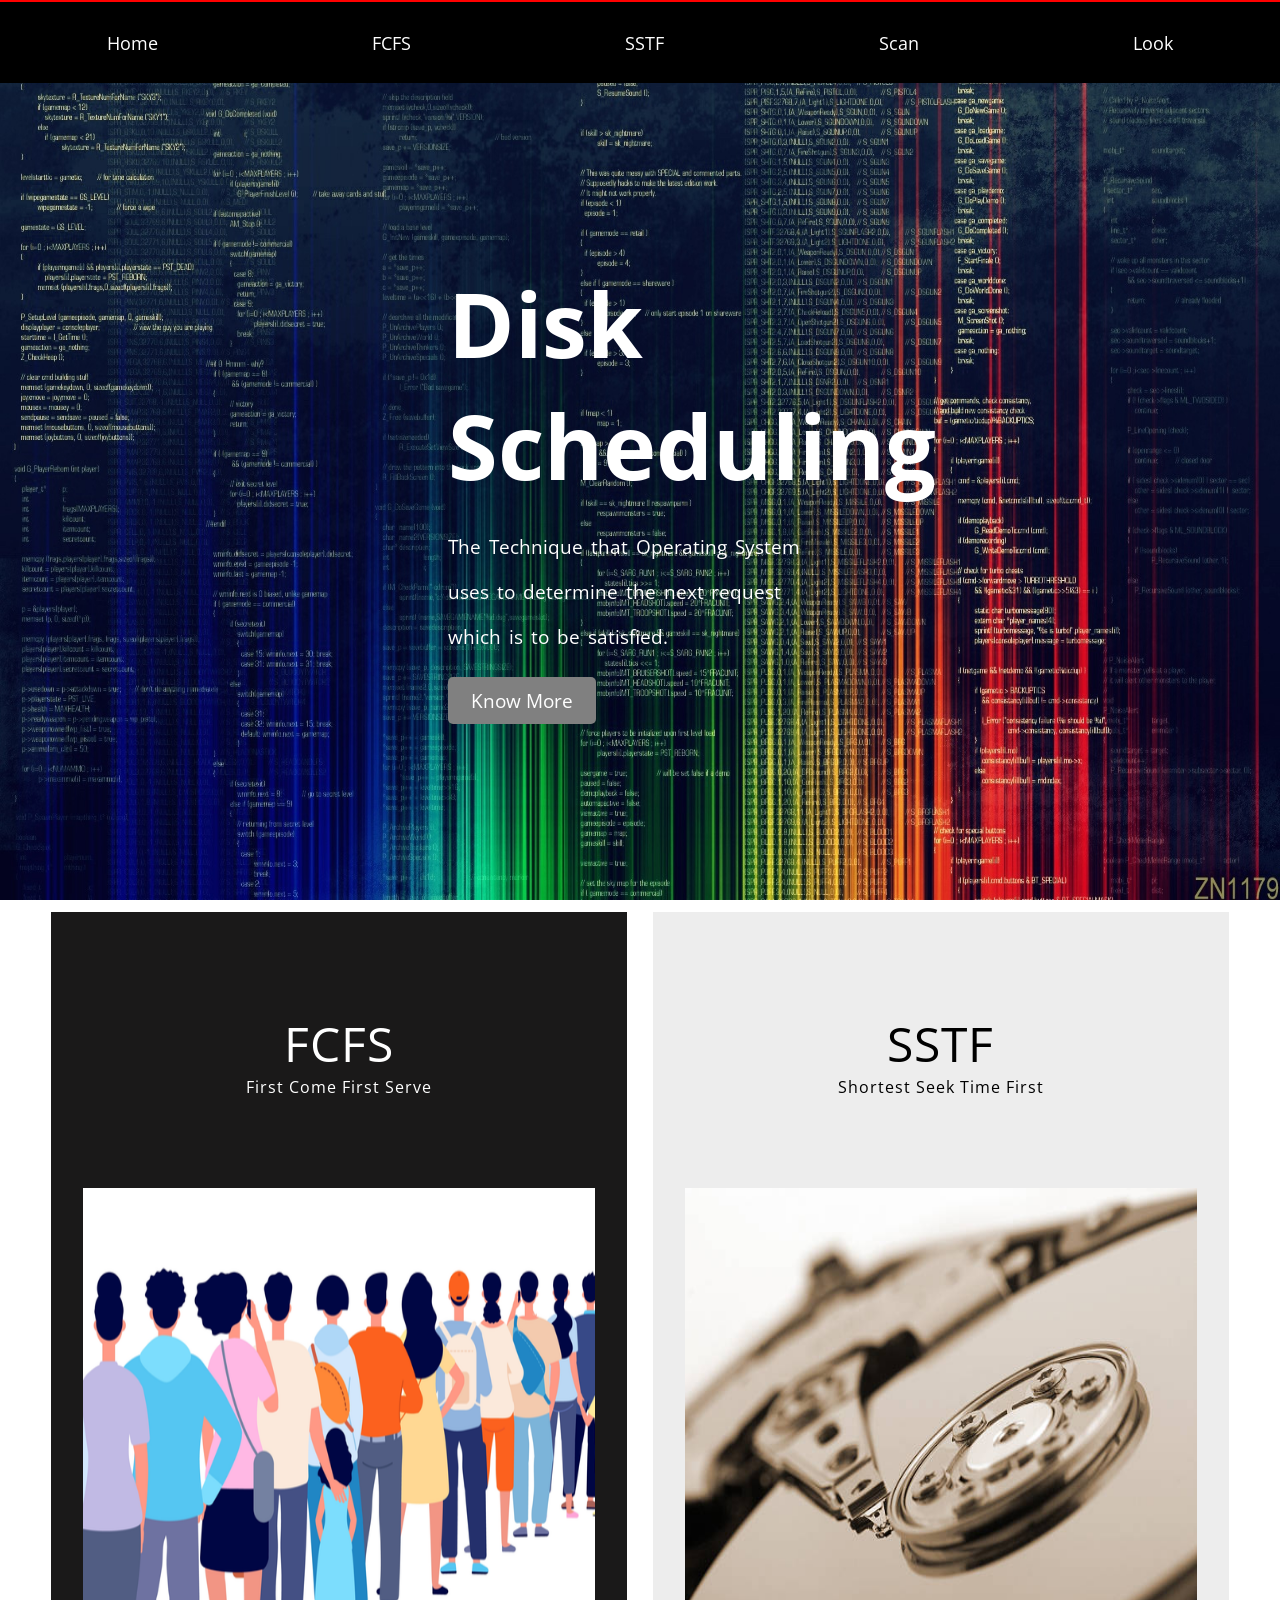
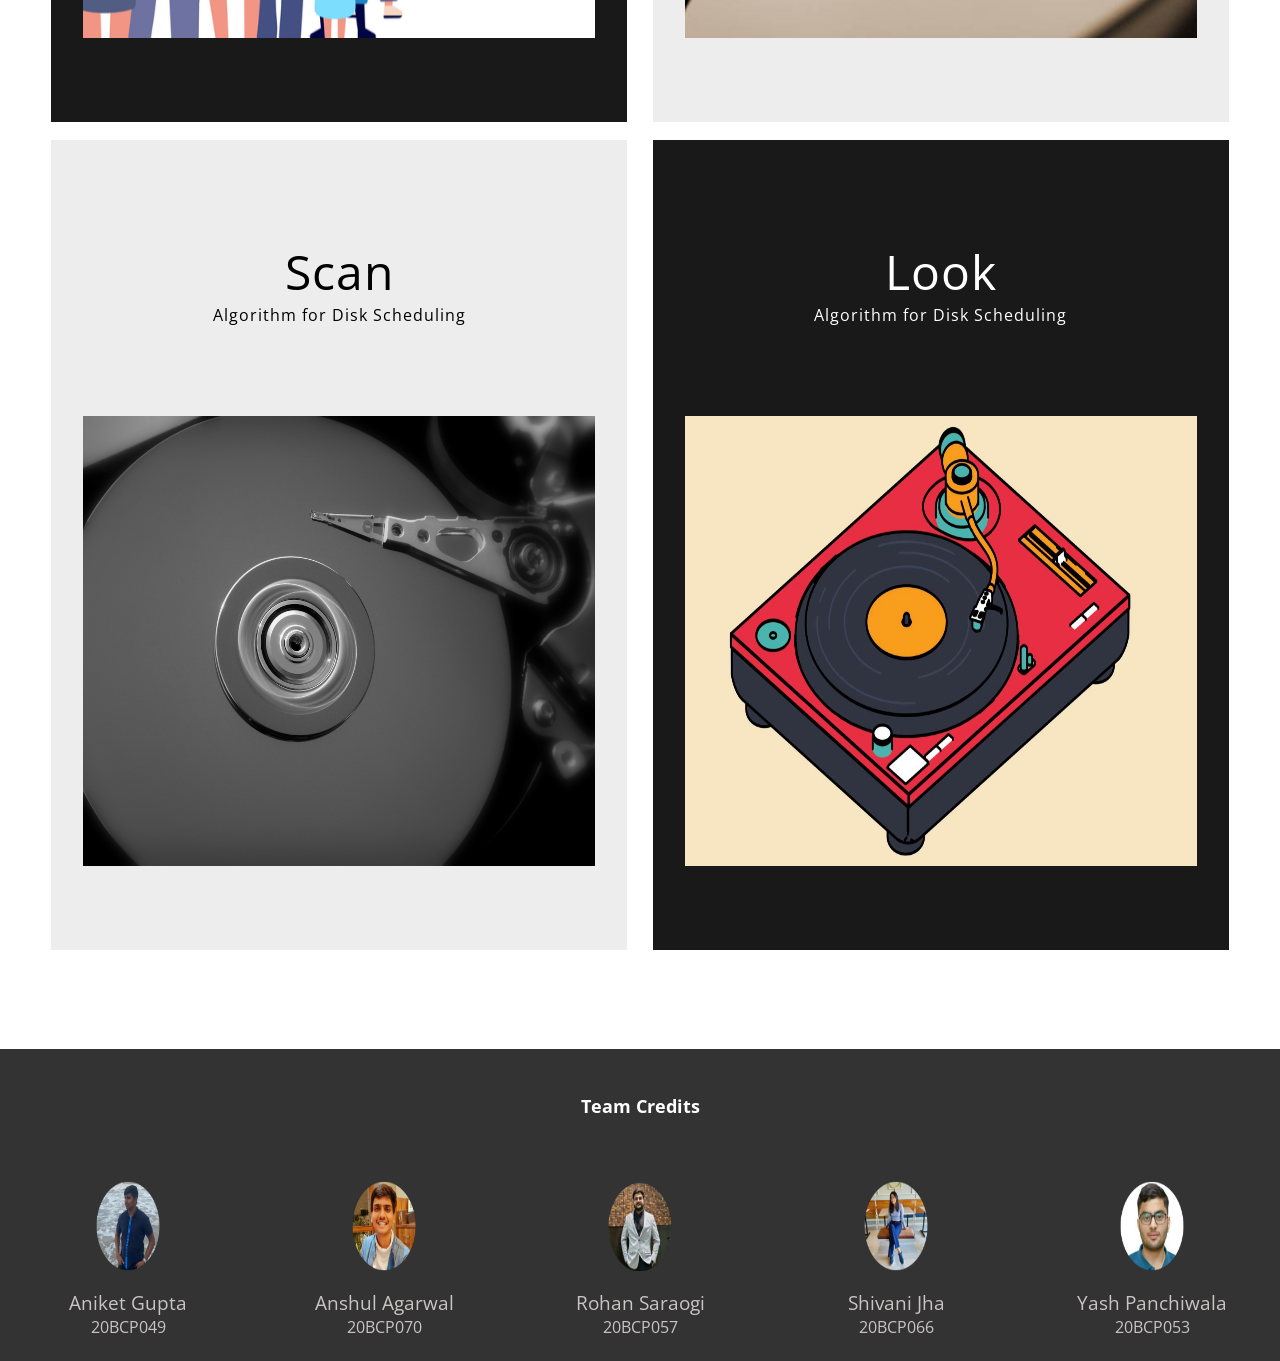
<file: index.html>
<!doctype html>
<html lang="en">

<head>
    <meta charset="utf-8">
    <meta name="viewport" content="width=device-width, initial-scale=1">
    <meta name="description" content="">
    <meta name="author" content="">
    <meta name="generator" content="Hugo 0.88.1">
    <title>Disk Scheduling | Home</title>
    <link href="css/styleHome.css" rel="stylesheet">
</head>

<body>
    <div class="progress"></div>

    <div class="nav">
        <nav class="nav-bar">
            <a class="nav-link" href="index.html">Home</a>
            <a class="nav-link" href="HTML/FCFS/FCFS.html">FCFS</a>
            <a class="nav-link" href="HTML/SSTF/SSTF.html">SSTF</a>
            <a class="nav-link" href="HTML/Scan/Scan.html">Scan</a>
            <a class="nav-link" href="HTML/Look/Look.html">Look</a>
        </nav>
    </div>

    <main>
        <div class="Disk-container">
            <img id="bg-img" src="Multimedia/IMG3.jfif" alt="">
            <div class="disk-heading">
                <h1 style="color: white;">Disk Scheduling</h1>
                <p style="color: white;">The Technique that Operating System uses to determine the next
                    request which is to be satisfied.</p>
                <a class="btn" id="know" href="intro_subpage.html">Know More</a>
            </div>
        </div>

        <div class="menu">
            <div class="box black">
                <a href="HTML/FCFS/FCFS.html">
                    <div class="algo-head">
                        <h2>FCFS</h2>
                        <p>First Come First Serve</p>
                    </div>
                    <img src="Multimedia/fcfs.png" class="imgs" alt="">
                </a>
            </div>
            <div class="box wheat">
                <a href="HTML/SSTF/SSTF.html">
                    <div class="algo-head">
                        <h2>SSTF</h2>
                        <p>Shortest Seek Time First</p>
                    </div>
                    <img src="Multimedia/istockphoto-172897708-612x612.jpg" class="imgs" alt="">
                </a>
            </div>

            <div class="box wheat">
                <a href="HTML/Scan/Scan.html">
                    <div class="algo-head">
                        <h2>Scan</h2>
                        <p>Algorithm for Disk Scheduling</p>
                    </div>
                    <img src="Multimedia/secondsection.jpg" class="imgs" alt="">
                </a>
            </div>

            <div class="box black">
                <a href="HTML/Look/Look.html">
                    <div class="algo-head">
                        <h2>Look</h2>
                        <p>Algorithm for Disk Scheduling</p>
                    </div>
                    <img src="Multimedia/scan algo " class="imgs" alt="">
                </a>
            </div>
        </div>
    </main>

    <footer class="container3">
        <h5 id="credits">Team Credits</h5>
        <div class="team">
            <div class="list-img">
                <img src="Multimedia/ani_img.png" alt="" class="team-img">
                <a class="link-secondary" href="#">Aniket Gupta</a>
                <p>20BCP049</p>
            </div>

            <div class="list-img">
                <img src="Multimedia/anshul_img.png" alt="" class="team-img">
                <a class="link-secondary" href="#">Anshul Agarwal</a>
                <p>20BCP070</p>
            </div>

            <div class="list-img">
                <img src="Multimedia/rohan_img.png" alt="" class="team-img">
                <a class="link-secondary" href="#">Rohan Saraogi</a>
                <p>20BCP057</p>
            </div>

            <div class="list-img">
                <img src="Multimedia/shivani_img.png" alt="" class="team-img">
                <a class="link-secondary" href="#">Shivani Jha</a>
                <p>20BCP066</p>
            </div>

            <div class="list-img">
                <img src="Multimedia/yash_img.png" alt="" class="team-img">
                <a class="link-secondary" href="#">Yash Panchiwala</a>
                <p>20BCP053</p>
            </div>
        </div>
    </footer>
</body>

</html>
</file>
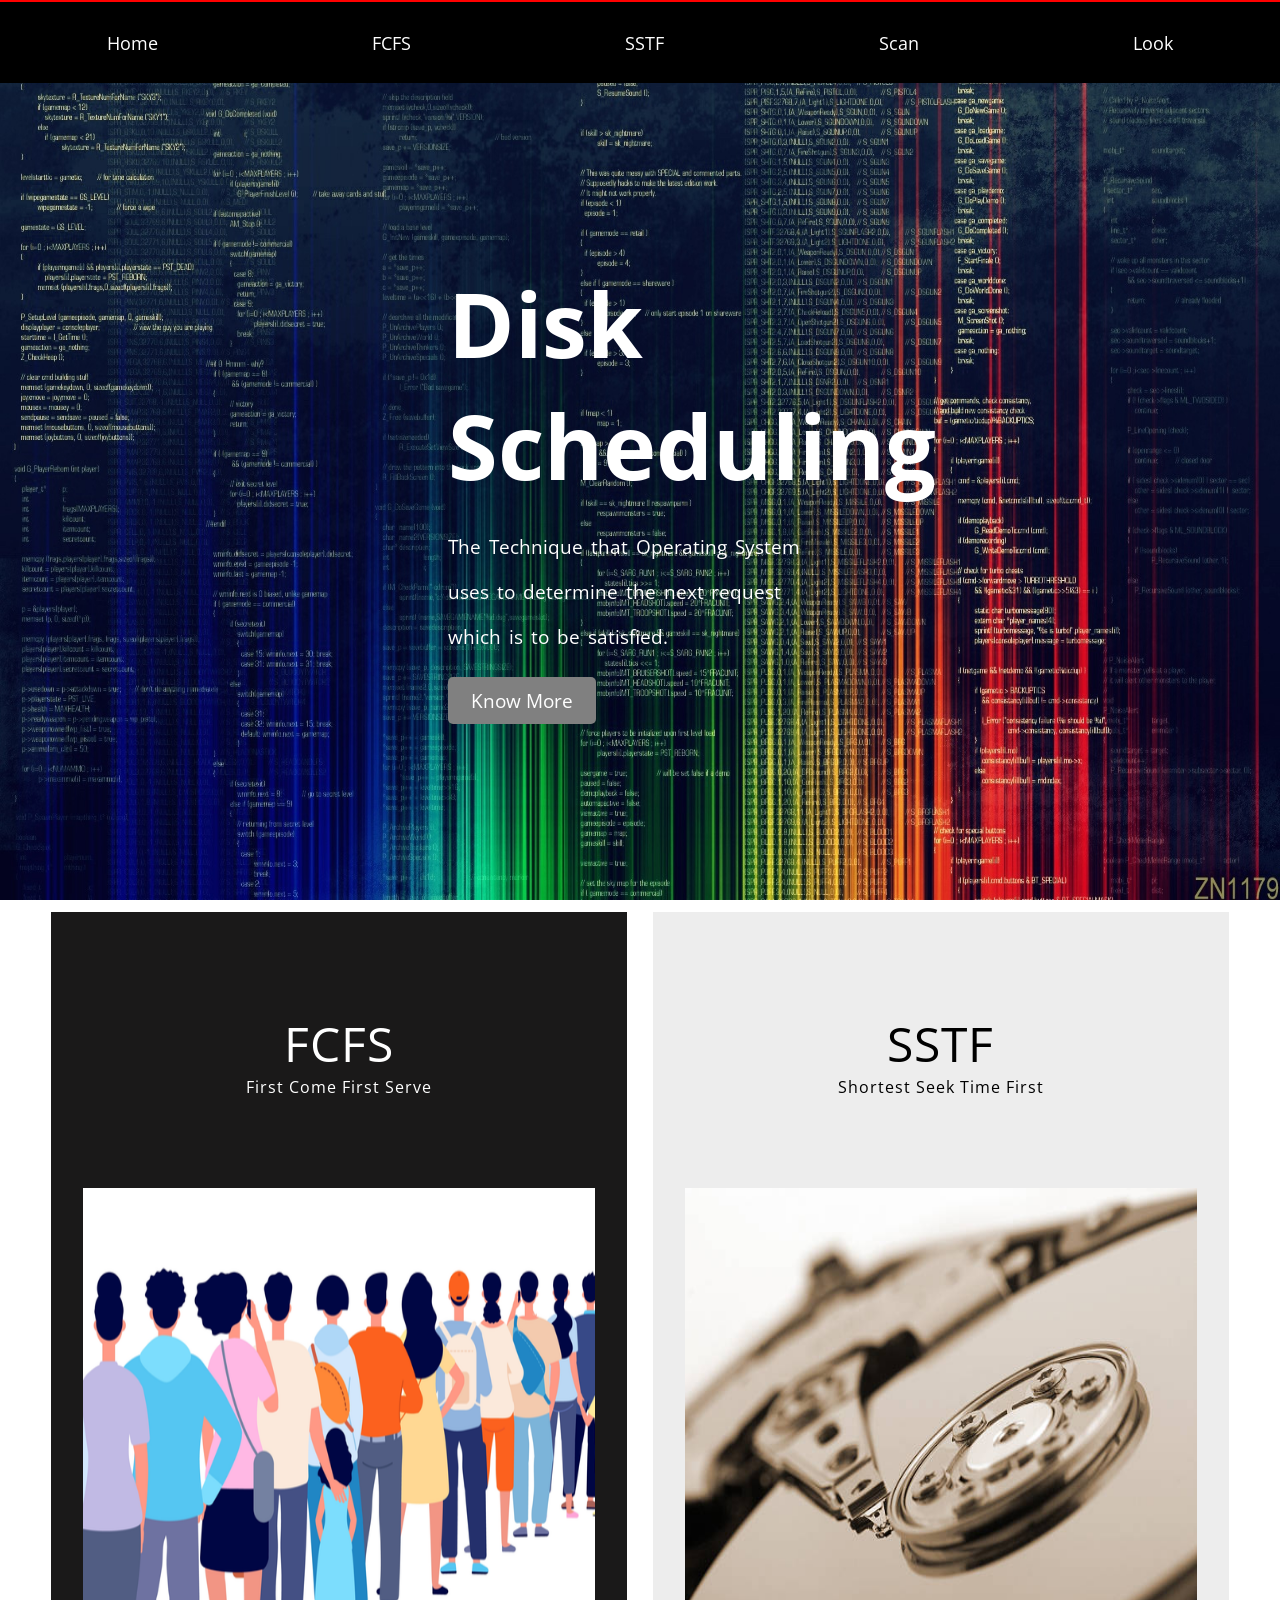
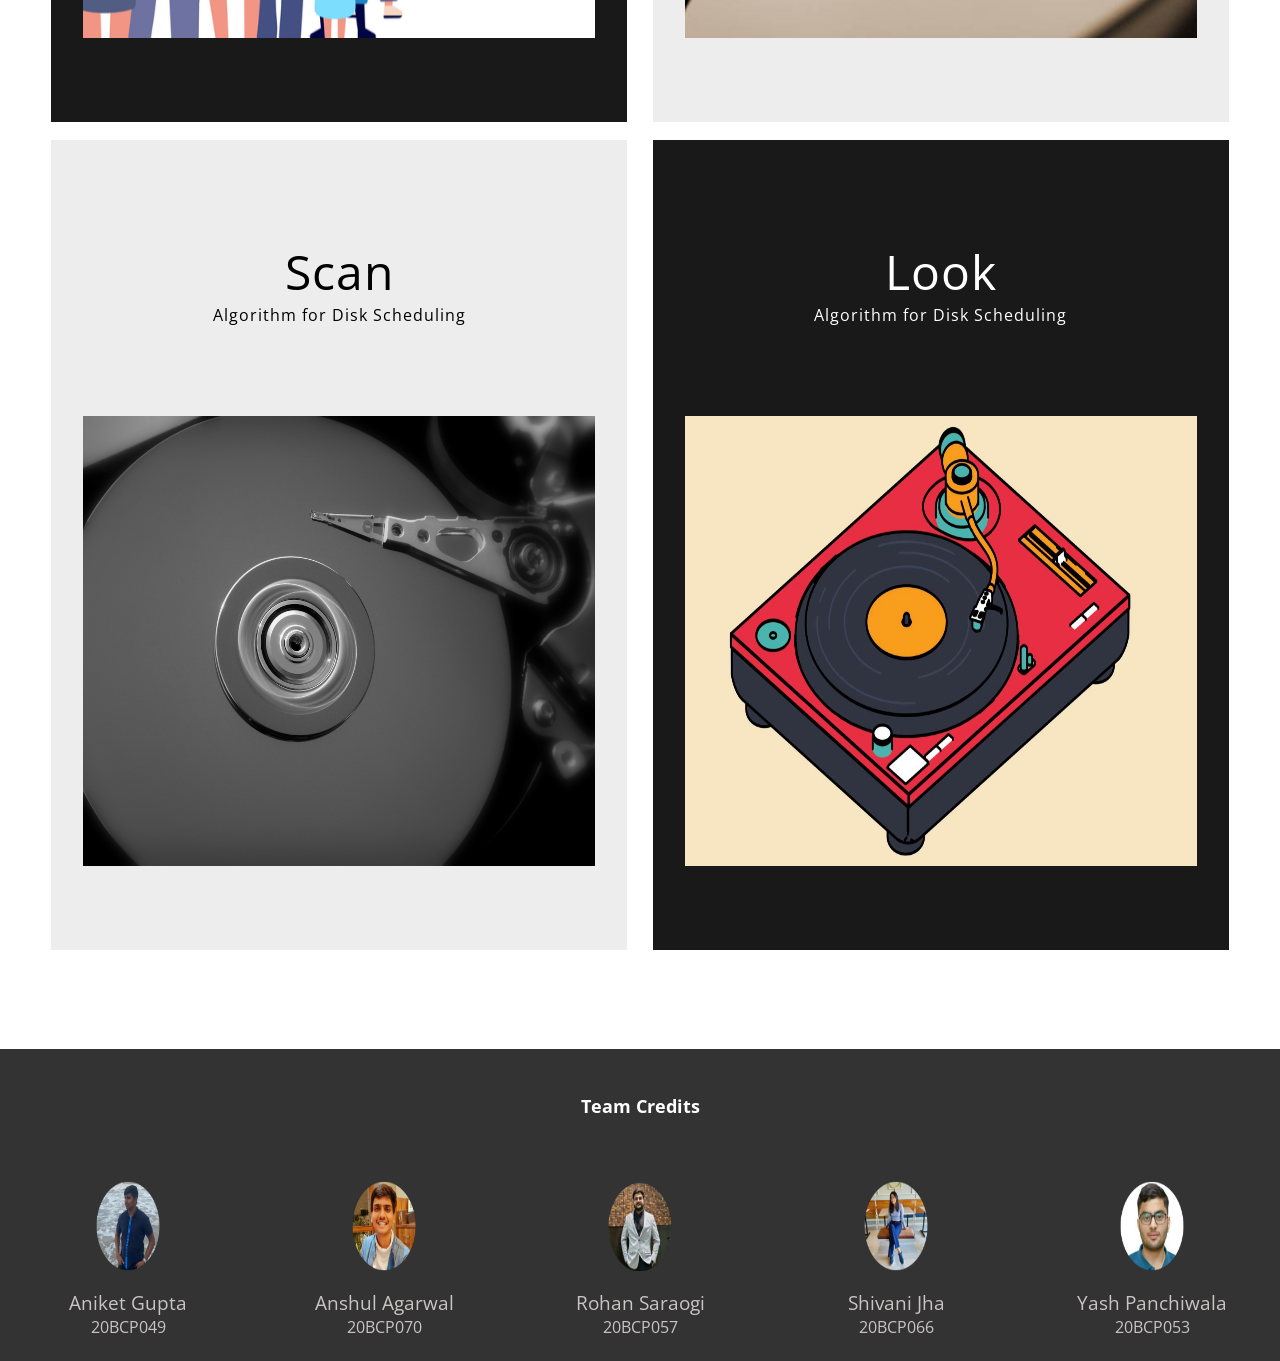
<file: HTML/Home/index.html>
<!doctype html>
<html lang="en">

<head>
    <meta charset="utf-8">
    <meta name="viewport" content="width=device-width, initial-scale=1">
    <meta name="description" content="">
    <meta name="author" content="">
    <meta name="generator" content="Hugo 0.88.1">
    <title>Disk Scheduling | Home</title>
    <link href="../../css/styleHome.css" rel="stylesheet">
</head>

<body>
    <div class="progress"></div>

    <div class="nav">
        <nav class="nav-bar">
            <a class="nav-link" href="../Home/index.html">Home</a>
            <a class="nav-link" href="../FCFS/FCFS.html">FCFS</a>
            <a class="nav-link" href="../SSTF/SSTF.html">SSTF</a>
            <a class="nav-link" href="../Scan/Scan.html">Scan</a>
            <a class="nav-link" href="../Look/Look.html">Look</a>
        </nav>
    </div>

    <main>
        <div class="Disk-container">
            <img id="bg-img" src="../../Multimedia/IMG3.jfif" alt="">
            <div class="disk-heading">
                <h1 style="color: white;">Disk Scheduling</h1>
                <p style="color: white;">The Technique that Operating System uses to determine the next
                    request which is to be satisfied.</p>
                <a class="btn" id="know" href="../Home/intro_subpage.html">Know More</a>
            </div>
        </div>

        <div class="menu">
            <div class="box black">
                <a href="../FCFS/FCFS.html">
                    <div class="algo-head">
                        <h2>FCFS</h2>
                        <p>First Come First Serve</p>
                    </div>
                    <img src="../../Multimedia/fcfs.png" class="imgs" alt="">
                </a>
            </div>
            <div class="box wheat">
                <a href="../SSTF/SSTF.html">
                    <div class="algo-head">
                        <h2>SSTF</h2>
                        <p>Shortest Seek Time First</p>
                    </div>
                    <img src="../../Multimedia/istockphoto-172897708-612x612.jpg" class="imgs" alt="">
                </a>
            </div>

            <div class="box wheat">
                <a href="../Scan/Scan.html">
                    <div class="algo-head">
                        <h2>Scan</h2>
                        <p>Algorithm for Disk Scheduling</p>
                    </div>
                    <img src="../../Multimedia/secondsection.jpg" class="imgs" alt="">
                </a>
            </div>

            <div class="box black">
                <a href="../Look/Look.html">
                    <div class="algo-head">
                        <h2>Look</h2>
                        <p>Algorithm for Disk Scheduling</p>
                    </div>
                    <img src="../../Multimedia/scan algo " class="imgs" alt="">
                </a>
            </div>
        </div>
    </main>

    <footer class="container3">
        <h5 id="credits">Team Credits</h5>
        <div class="team">
            <div class="list-img">
                <img src="../../Multimedia/ani_img.png" alt="" class="team-img">
                <a class="link-secondary" href="#">Aniket Gupta</a>
                <p>20BCP049</p>
            </div>

            <div class="list-img">
                <img src="../../Multimedia/anshul_img.png" alt="" class="team-img">
                <a class="link-secondary" href="#">Anshul Agarwal</a>
                <p>20BCP070</p>
            </div>

            <div class="list-img">
                <img src="../../Multimedia/rohan_img.png" alt="" class="team-img">
                <a class="link-secondary" href="#">Rohan Saraogi</a>
                <p>20BCP057</p>
            </div>

            <div class="list-img">
                <img src="../../Multimedia/shivani_img.png" alt="" class="team-img">
                <a class="link-secondary" href="#">Shivani Jha</a>
                <p>20BCP066</p>
            </div>

            <div class="list-img">
                <img src="../../Multimedia/yash_img.png" alt="" class="team-img">
                <a class="link-secondary" href="#">Yash Panchiwala</a>
                <p>20BCP053</p>
            </div>
        </div>
    </footer>
</body>

</html>
</file>
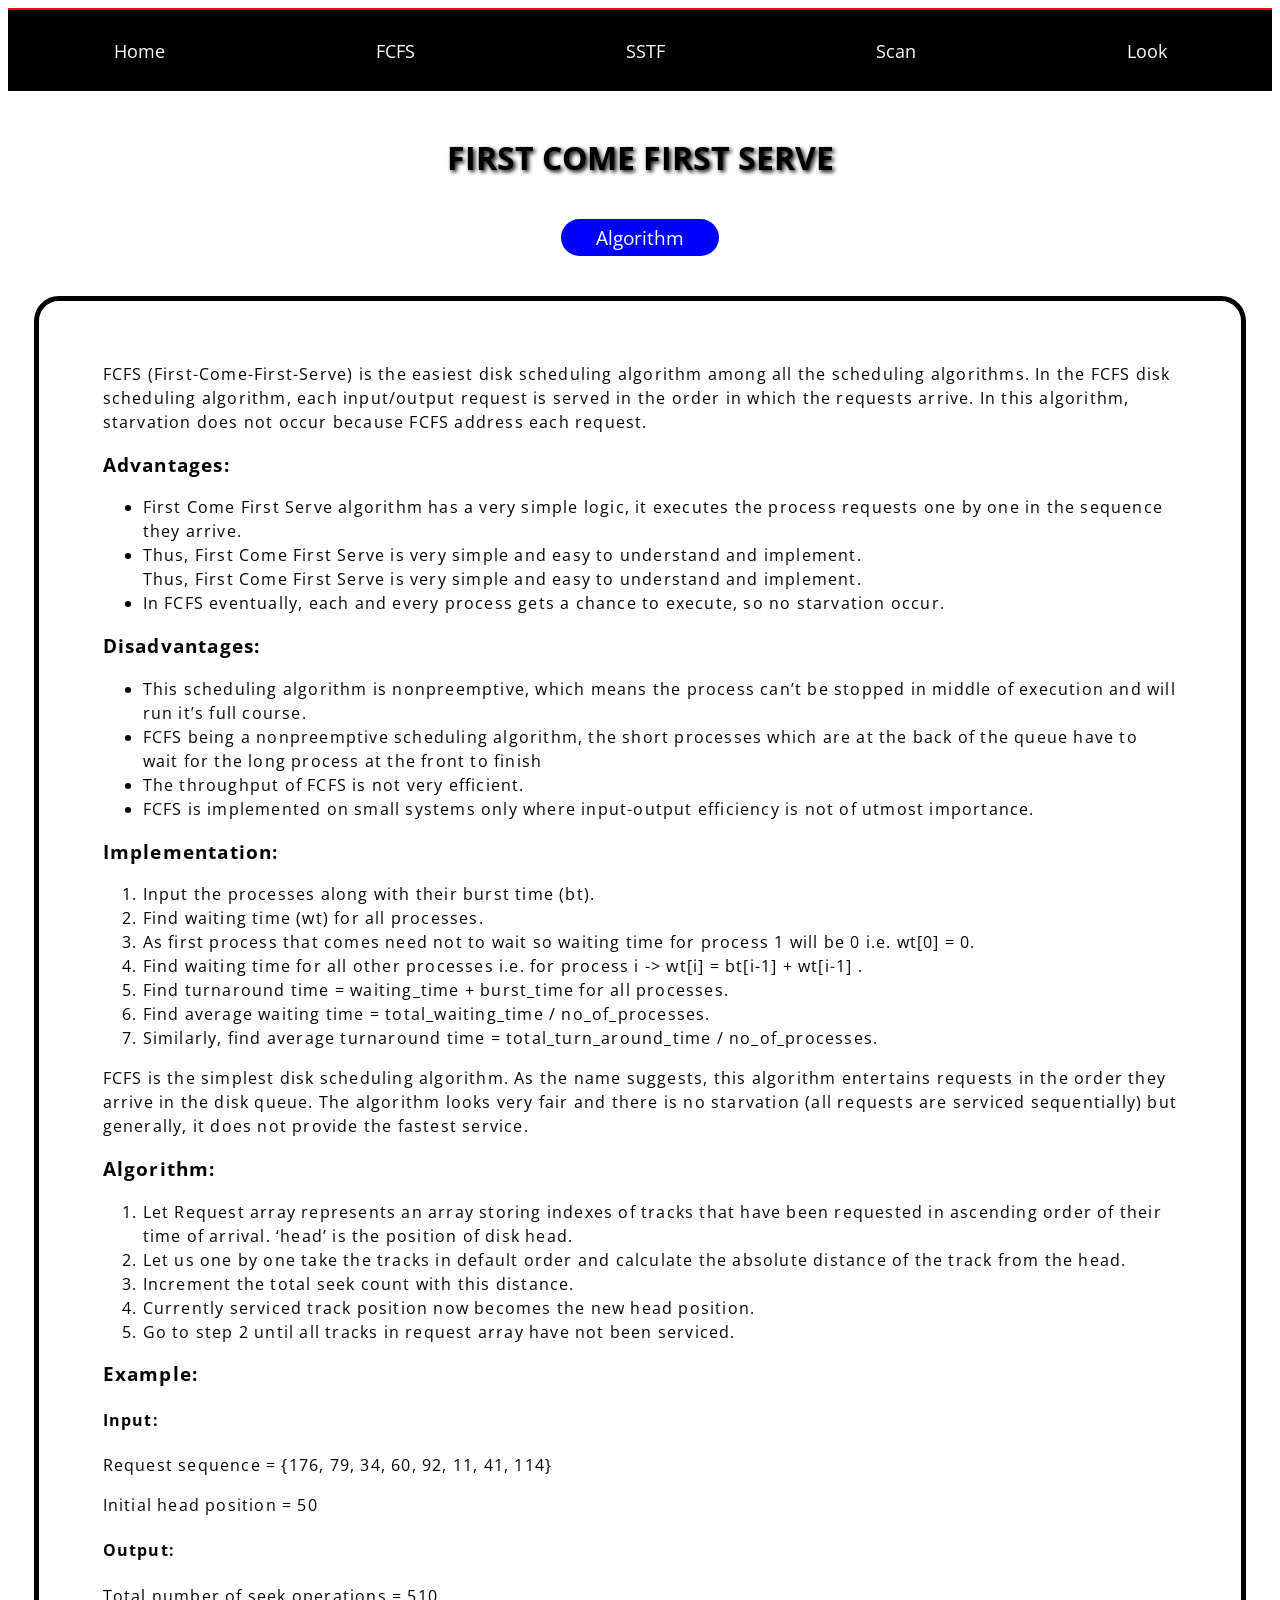
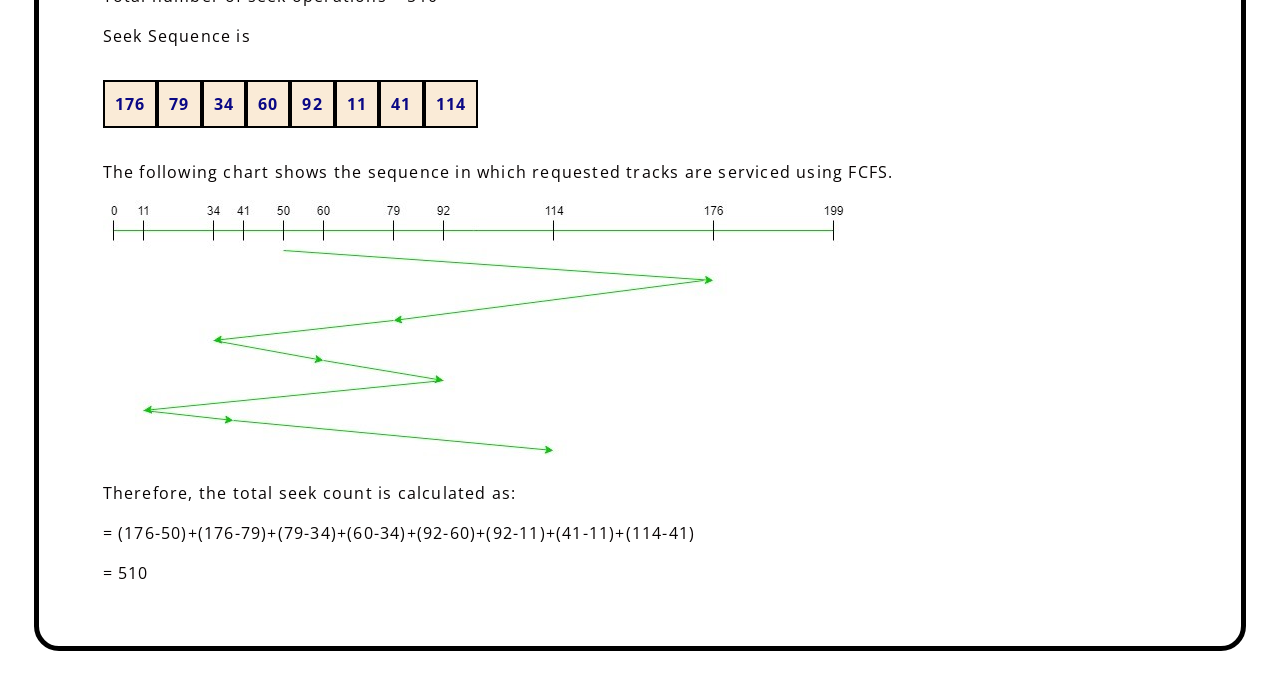
<file: HTML/FCFS/FCFS.html>
<!DOCTYPE html>
<html lang="en">

<head>
    <meta charset="UTF-8">
    <meta http-equiv="X-UA-Compatible" content="IE=edge">
    <meta name="viewport" content="width=device-width, initial-scale=1.0">
    <title>First Come First Serve</title>
    <link rel="stylesheet" href="../../css/styleSub.css">
</head>

<body>
    <div class="progress"></div>

    <!--  navbar -->
    <div class="nav">
        <nav class="nav-bar">
            <a class="nav-link" href="../../index.html">Home</a>
            <a class="nav-link" href="../FCFS/FCFS.html">FCFS</a>
            <a class="nav-link" href="../SSTF/SSTF.html">SSTF</a>
            <a class="nav-link" href="../Scan/Scan.html">Scan</a>
            <a class="nav-link" href="../Look/Look.html">Look</a>
        </nav>
    </div>

    <div class="main">

        <!-- Heading + Content -->
        <div class="content">
            <div class="heading">
                <h1 id="h-fcfs">FIRST COME FIRST SERVE</h1>
            </div>
            <div class="algo-btn">
                <a class="algo-link" href="Simulator.html">Algorithm</a>
            </div>

            <div class="text">
                <p>FCFS (First-Come-First-Serve) is the easiest disk scheduling algorithm among all the scheduling
                    algorithms.
                    In the FCFS disk scheduling algorithm, each input/output request is served in the order in which the
                    requests arrive.
                    In this algorithm, starvation does not occur because FCFS address each request.

                </p>



              

                <h3>Advantages:</h3>
                <ul>

                    <li> First Come First Serve algorithm has a very simple logic, it executes the process requests one
                        by one in the sequence they arrive.</li>

                    <li>Thus, First Come First Serve is very simple and easy to understand and implement. </li>
                    </li>Thus, First Come First Serve is very simple and easy to understand and implement.</li>
                    <li>In FCFS eventually, each and every process gets a chance to execute, so no starvation occur.
                    </li>

                </ul>
                <h3>Disadvantages:</h3>
                <ul>

                </ul>

                <p>
                <ul>

                    <li>This scheduling algorithm is nonpreemptive, which means the process can’t be stopped in middle
                        of execution and will run it’s full course.</li>
                    <li>FCFS being a nonpreemptive scheduling algorithm, the short processes which are at the back of
                        the queue have to wait for the long process at the front to finish</li>
                    <li>The throughput of FCFS is not very efficient.</li>
                    <li>FCFS is implemented on small systems only where input-output efficiency is not of utmost
                        importance.</li>
                </ul>
                </p>




                <h3>Implementation: </h3>
                <ol>
                    <li> Input the processes along with their burst time (bt).</li>
                    <li> Find waiting time (wt) for all processes.</li>
                    <li> As first process that comes need not to wait so
                        waiting time for process 1 will be 0 i.e. wt[0] = 0.</li>
                    <li> Find waiting time for all other processes i.e. for
                        process i ->
                        wt[i] = bt[i-1] + wt[i-1] .</li>
                    <li> Find turnaround time = waiting_time + burst_time
                        for all processes.</li>
                    <li> Find average waiting time =
                        total_waiting_time / no_of_processes.</li>
                    <li> Similarly, find average turnaround time =
                        total_turn_around_time / no_of_processes.</li>

                </ol>

                <p>FCFS is the simplest disk scheduling algorithm. As the name suggests, this algorithm entertains
                    requests in the order they arrive in the disk queue. The algorithm looks very fair and there is no
                    starvation (all requests are serviced sequentially) but generally, it does not provide the fastest
                    service.</p>

                <h3>Algorithm: </h3>
                <ol>
                    <li> Let Request array represents an array storing indexes of tracks that have been requested in
                        ascending order of their time of arrival. ‘head’ is the position of disk head.</li>
                    <li> Let us one by one take the tracks in default order and calculate the absolute distance of the
                        track from the head.</li>
                    <li> Increment the total seek count with this distance.</li>
                    <li> Currently serviced track position now becomes the new head position.</li>
                    <li> Go to step 2 until all tracks in request array have not been serviced.</li>

                </ol>

                <h3>Example: </h3>
                <h4>Input: </h4>
                <p>Request sequence = {176, 79, 34, 60, 92, 11, 41, 114}</p>
                <p>Initial head position = 50</p>

                <h4>Output: </h4>
                <p>Total number of seek operations = 510</p>
                <p>Seek Sequence is</p>

                <div class="array">
                    <p class="numbers">176</p>
                    <p class="numbers">79</p>
                    <p class="numbers">34</p>
                    <p class="numbers">60</p>
                    <p class="numbers">92</p>
                    <p class="numbers">11</p>
                    <p class="numbers">41</p>
                    <p class="numbers">114</p>
                </div>
                <p>
                    The following chart shows the sequence in which requested tracks are serviced using FCFS.
                </p>


                <img src="./Graph.jpg" alt="">

                <p>Therefore, the total seek count is calculated as:</p>
                <p>= (176-50)+(176-79)+(79-34)+(60-34)+(92-60)+(92-11)+(41-11)+(114-41)</p>
                <p>= 510</p>

            </div>
        </div>
    </div>
</body>

</html>
</file>
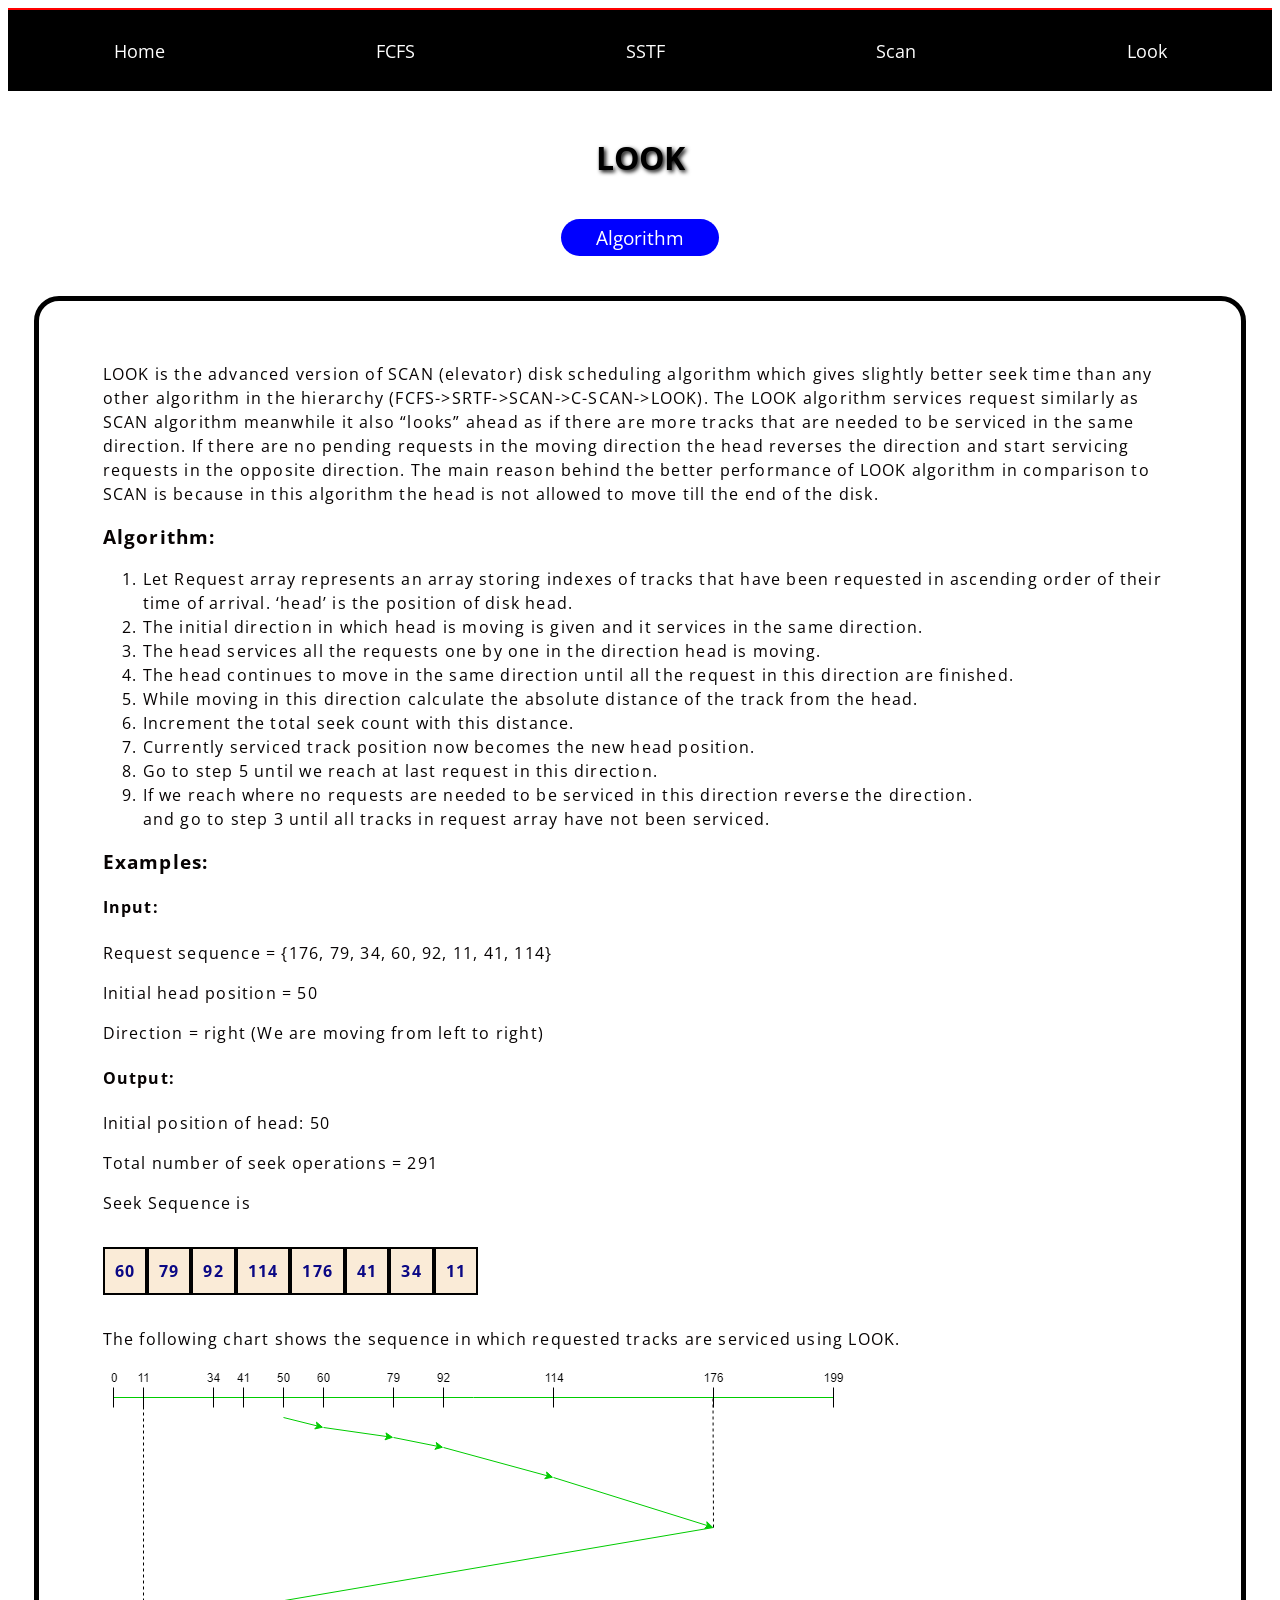
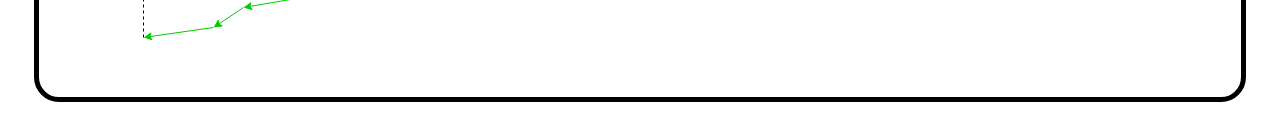
<file: HTML/Look/Look.html>
<!DOCTYPE html>
<html lang="en">

<head>
    <meta charset="UTF-8">
    <meta http-equiv="X-UA-Compatible" content="IE=edge">
    <meta name="viewport" content="width=device-width, initial-scale=1.0">
    <title>Look Algorithm</title>
    <link rel="stylesheet" href="../../css/styleSub.css">
</head>

<body>
    <div class="progress"></div>

    <!--  navbar -->
    <div class="nav">
        <nav class="nav-bar">
            <a class="nav-link" href="../../index.html">Home</a>
            <a class="nav-link" href="../FCFS/FCFS.html">FCFS</a>
            <a class="nav-link" href="../SSTF/SSTF.html">SSTF</a>
            <a class="nav-link" href="../Scan/Scan.html">Scan</a>
            <a class="nav-link" href="../Look/Look.html">Look</a>
        </nav>
    </div>

    <div class="main">

        <!-- Heading + Content -->
        <div class="content">
            <div class="heading">
                <h1 id="h-look">LOOK</h1>
            </div>
            <div class="algo-btn">
                <a class="algo-link" href="./Simulator.html">Algorithm</a>
            </div>

            <div class="text">
                <p>LOOK is the advanced version of SCAN (elevator) disk scheduling algorithm which gives slightly better
                    seek time than any other algorithm in the hierarchy (FCFS->SRTF->SCAN->C-SCAN->LOOK). The LOOK
                    algorithm
                    services request similarly as SCAN algorithm meanwhile it also “looks” ahead as if there are more
                    tracks
                    that are needed to be serviced in the same direction. If there are no pending requests in the moving
                    direction the head reverses the direction and start servicing requests in the opposite direction.
                    The main reason behind the better performance of LOOK algorithm in comparison to SCAN is because in
                    this
                    algorithm the head is not allowed to move till the end of the disk.
                </p>

                <h3>Algorithm:</h3>
                <ol>
                    <li> Let Request array represents an array storing indexes of tracks that have been requested in
                        ascending order of their time of arrival. ‘head’ is the position of disk head.</li>
                    <li> The initial direction in which head is moving is given and it services in the same direction.
                    </li>
                    <li> The head services all the requests one by one in the direction head is moving.</li>
                    <li> The head continues to move in the same direction until all the request in this direction are
                        finished.</li>
                    <li> While moving in this direction calculate the absolute distance of the track from the head.</li>
                    <li> Increment the total seek count with this distance.</li>
                    <li> Currently serviced track position now becomes the new head position.</li>
                    <li> Go to step 5 until we reach at last request in this direction.</li>
                    <li> If we reach where no requests are needed to be serviced in this direction reverse the
                        direction.</li>
                    and go to step 3 until all tracks in request array have not been serviced.</li>
                </ol>

                <h3>Examples: </h3>
                <h4>Input: </h4>
                <p>Request sequence = {176, 79, 34, 60, 92, 11, 41, 114}</p>
                <p>Initial head position = 50</p>
                <p>Direction = right (We are moving from left to right)</p>

                <h4>Output: </h4>
                <p>Initial position of head: 50</p>
                <p>Total number of seek operations = 291</p>
                <p>Seek Sequence is</p>

                <div class="array">
                    <p class="numbers">60</p>
                    <p class="numbers">79</p>
                    <p class="numbers">92</p>
                    <p class="numbers">114</p>
                    <p class="numbers">176</p>
                    <p class="numbers">41</p>
                    <p class="numbers">34</p>
                    <p class="numbers">11</p>

                </div>

                <p>The following chart shows the sequence in which requested tracks are serviced using LOOK.</p>

                <img src="./Graph.png" alt="">
            </div>
        </div>
</body>

</html>
</file>
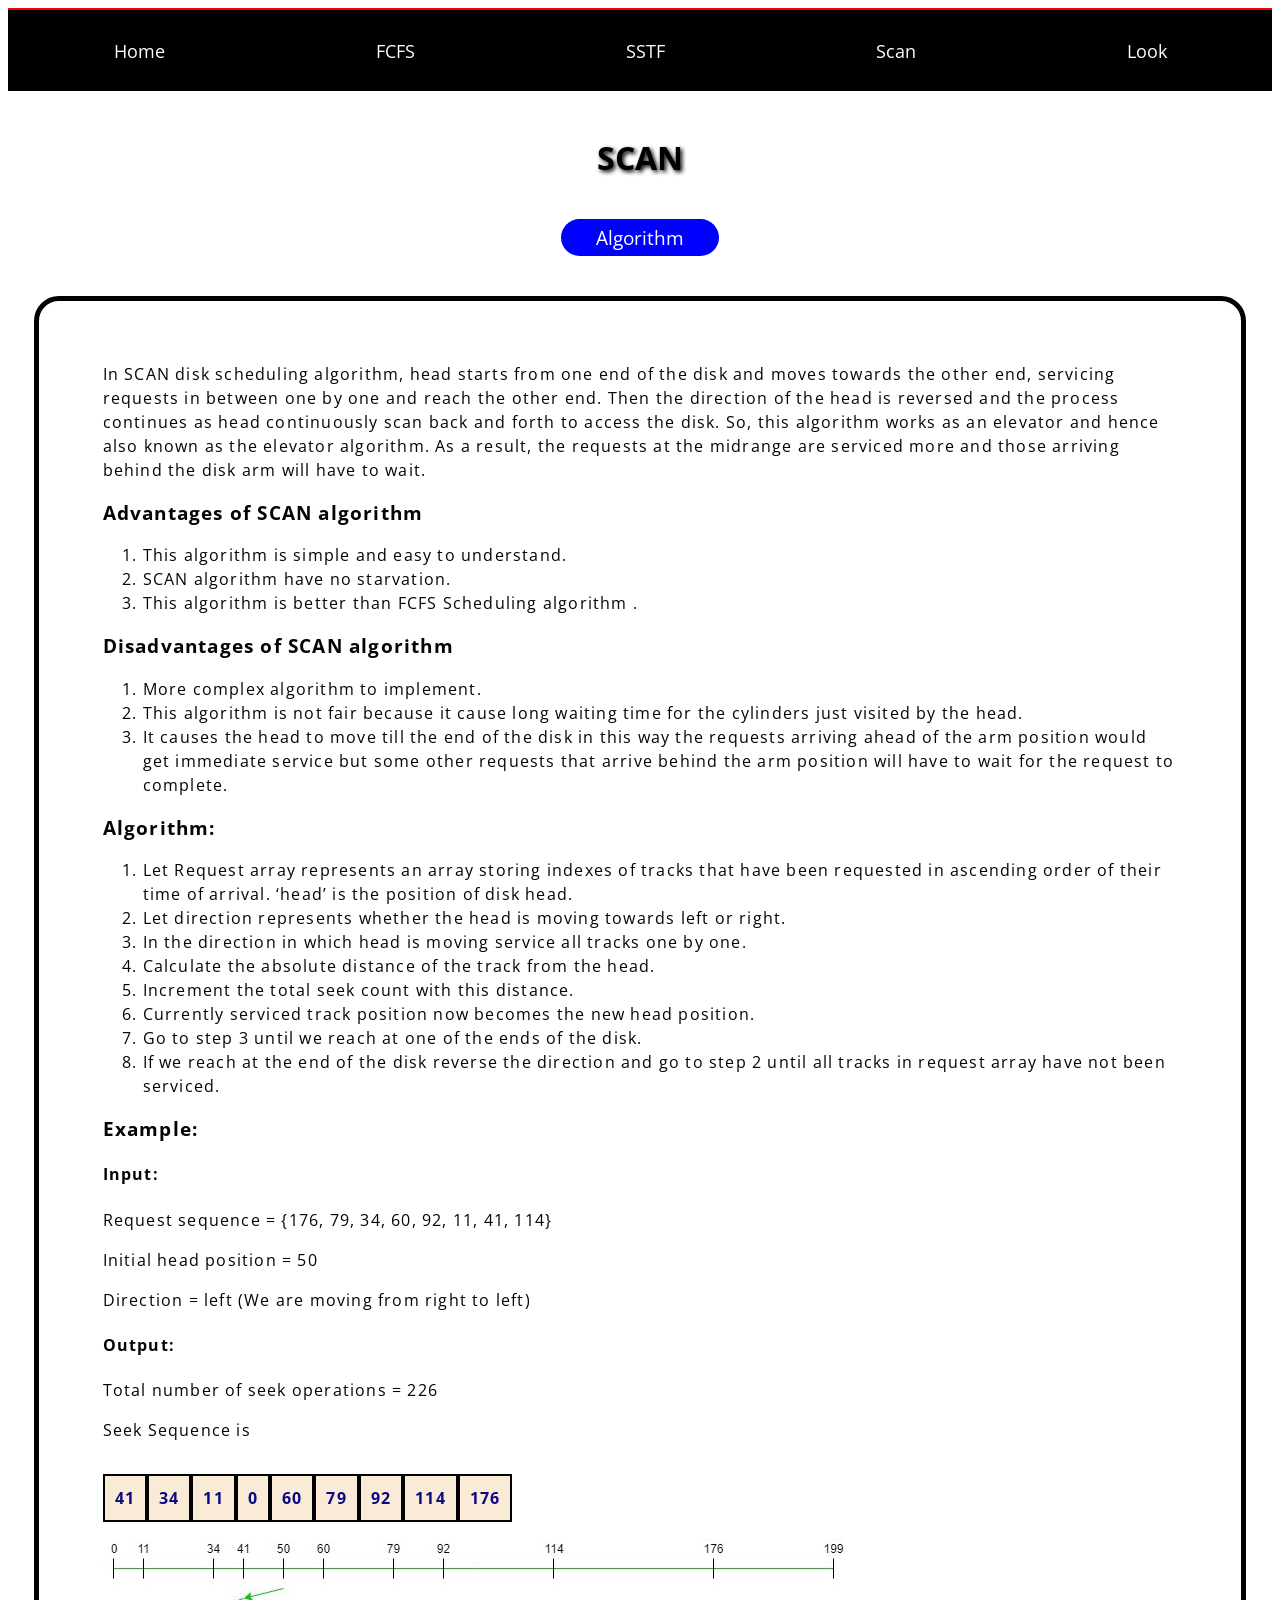
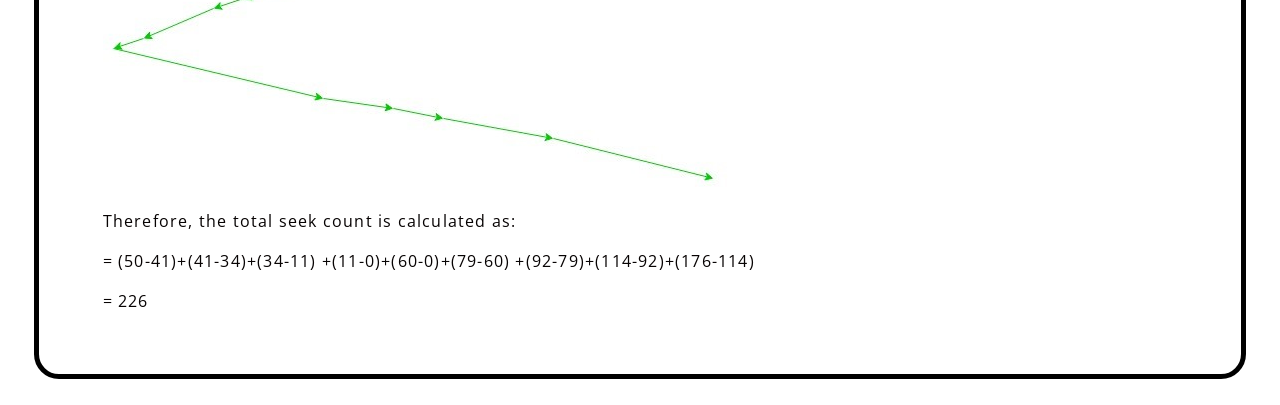
<file: HTML/Scan/Scan.html>
<!DOCTYPE html>
<html lang="en">

<head>
    <meta charset="UTF-8">
    <meta http-equiv="X-UA-Compatible" content="IE=edge">
    <meta name="viewport" content="width=device-width, initial-scale=1.0">
    <title>Scan Algorithm</title>
    <link rel="stylesheet" href="../../css/styleSub.css">
</head>

<body>
    <div class="progress"></div>

    <!--  navbar -->
    <div class="nav">
        <nav class="nav-bar">
            <a class="nav-link" href="../../index.html">Home</a>
            <a class="nav-link" href="../FCFS/FCFS.html">FCFS</a>
            <a class="nav-link" href="../SSTF/SSTF.html">SSTF</a>
            <a class="nav-link" href="../Scan/Scan.html">Scan</a>
            <a class="nav-link" href="../Look/Look.html">Look</a>
        </nav>
    </div>

    <div class="main">

        <!-- Heading + Content -->
        <div class="content">
            <div class="heading">
                <h1 id="h-scan">SCAN</h1>
            </div>
            <div class="algo-btn">
                <a class="algo-link" href="./Simulator.html">Algorithm</a>
            </div>

            <div class="text">
                <p>In SCAN disk scheduling algorithm, head starts from one end of the disk and moves towards the other
                    end, servicing requests in between one by one and reach the other end. Then the direction of the
                    head is reversed and the process continues as head continuously scan back and forth to access the
                    disk. So, this algorithm works as an elevator and hence also known as the elevator algorithm. As a
                    result, the requests at the midrange are serviced more and those arriving behind the disk arm will
                    have to wait.</p>

                <h3>Advantages of SCAN algorithm </h3>
                <ol>
                    <li> This algorithm is simple and easy to understand.</li>
                    <li> SCAN algorithm have no starvation.</li>
                    <li> This algorithm is better than FCFS Scheduling algorithm . </li>
                </ol>

                <h3>Disadvantages of SCAN algorithm </h3>
                <ol>
                    <li> More complex algorithm to implement.</li>
                    <li> This algorithm is not fair because it cause long waiting time for the cylinders just visited by
                        the head.</li>
                    <li> It causes the head to move till the end of the disk in this way the requests arriving ahead of
                        the arm position would get immediate service but some other requests that arrive behind the arm
                        position will have to wait for the request to complete.</li>
                </ol>

                <h3>Algorithm: </h3>
                <ol>
                    <li> Let Request array represents an array storing indexes of tracks that have been requested in
                        ascending order of their time of arrival. ‘head’ is the position of disk head.</li>
                    <li> Let direction represents whether the head is moving towards left or right.</li>
                    <li> In the direction in which head is moving service all tracks one by one.</li>
                    <li> Calculate the absolute distance of the track from the head.</li>
                    <li> Increment the total seek count with this distance.</li>
                    <li> Currently serviced track position now becomes the new head position.</li>
                    <li> Go to step 3 until we reach at one of the ends of the disk.</li>
                    <li> If we reach at the end of the disk reverse the direction and go to step 2 until all tracks in
                        request array have not been serviced.</li>
                </ol>

                <h3>Example: </h3>
                <h4>Input: </h4>
                <p>Request sequence = {176, 79, 34, 60, 92, 11, 41, 114}</p>
                <p>Initial head position = 50</p>
                <p>Direction = left (We are moving from right to left)</p>

                <h4>Output: </h4>
                <p>Total number of seek operations = 226</p>
                <p>Seek Sequence is</p>

                <div class="array">
                    <p class="numbers">41</p>
                    <p class="numbers">34</p>
                    <p class="numbers">11</p>
                    <p class="numbers">0</p>
                    <p class="numbers">60</p>
                    <p class="numbers">79</p>
                    <p class="numbers">92</p>
                    <p class="numbers">114</p>
                    <p class="numbers">176</p>
                </div>

                <img src="./Graph.jpg" alt="">
                <p>Therefore, the total seek count is calculated as:
                <p>= (50-41)+(41-34)+(34-11)
                    +(11-0)+(60-0)+(79-60)
                    +(92-79)+(114-92)+(176-114)</p>

                <p>= 226 </p>
                </p>
            </div>
        </div>
</body>

</html>
</file>
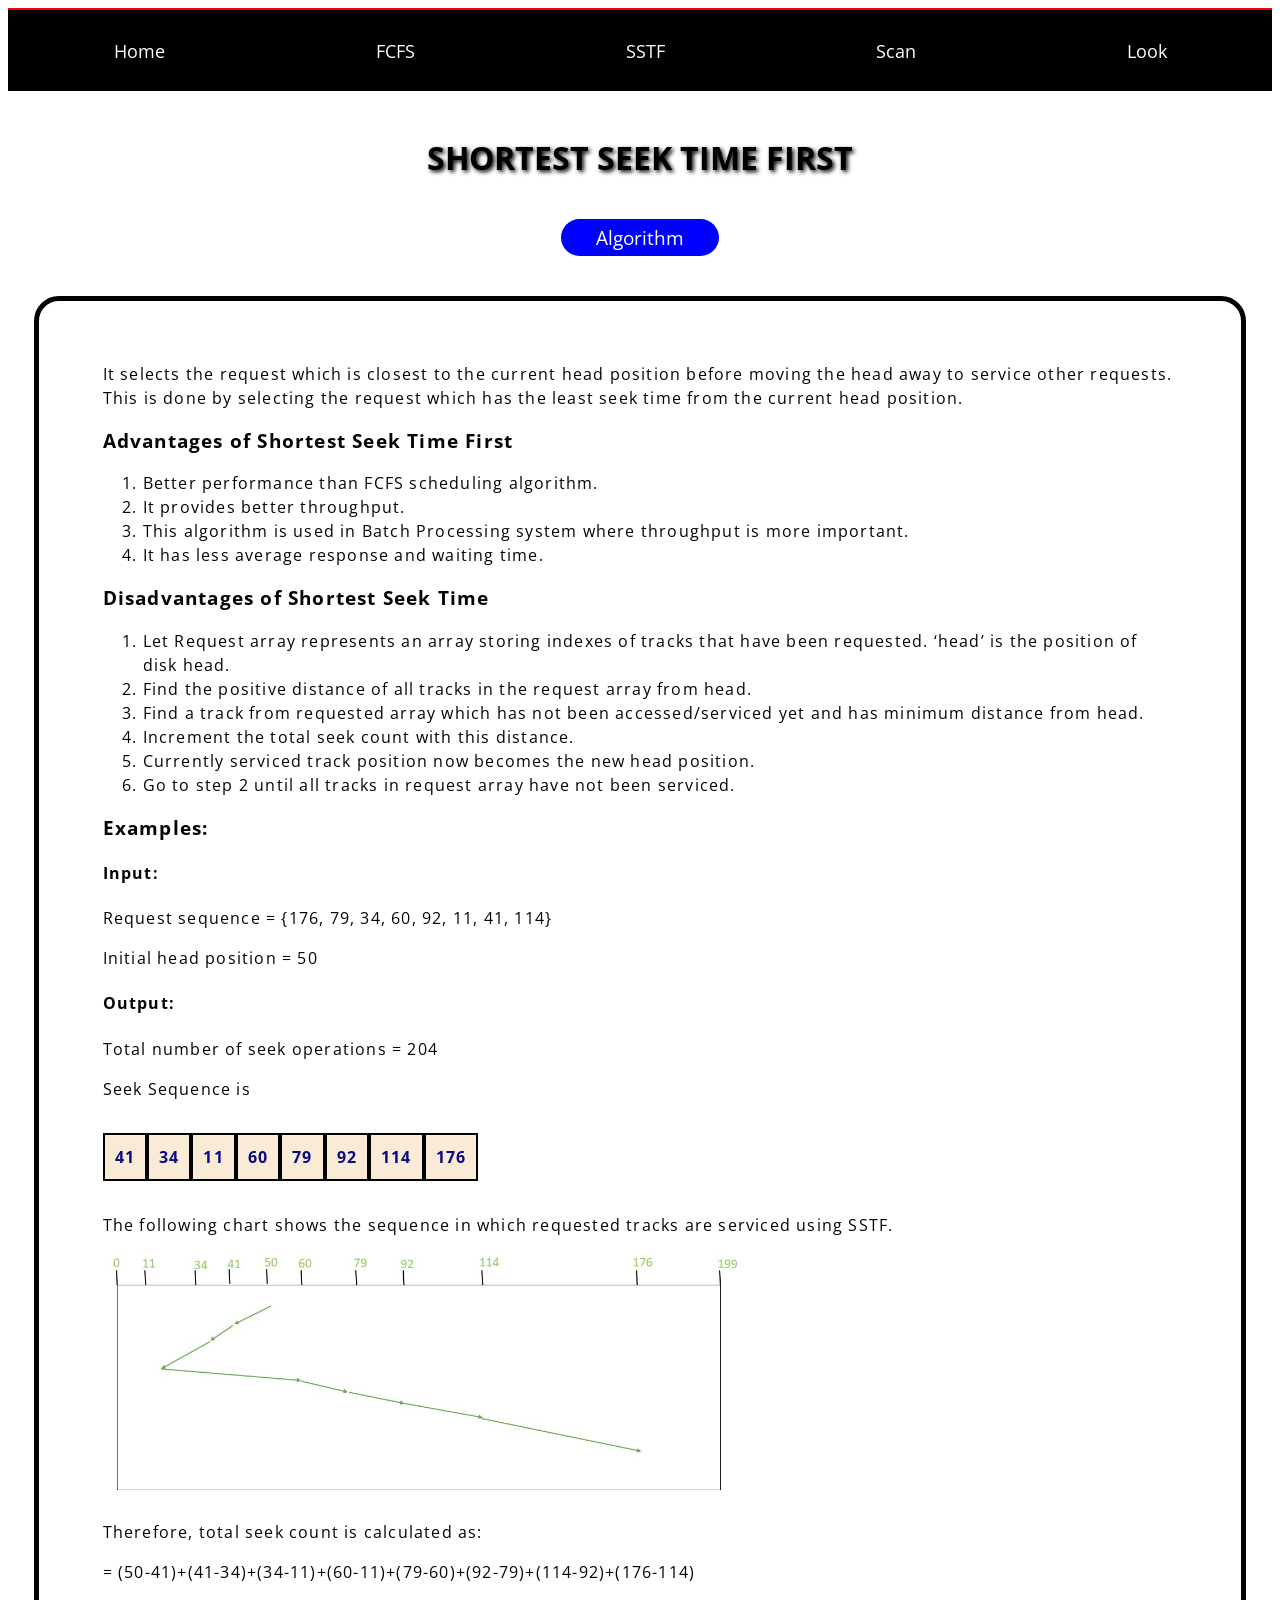
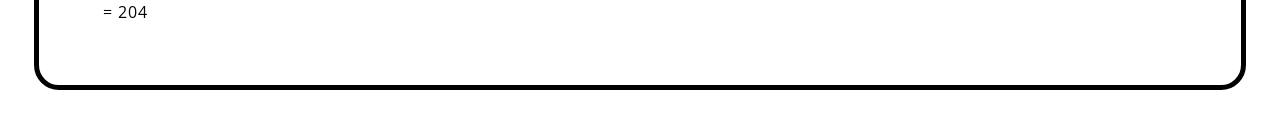
<file: HTML/SSTF/SSTF.html>
<!DOCTYPE html>
<html lang="en">

<head>
    <meta charset="UTF-8">
    <meta http-equiv="X-UA-Compatible" content="IE=edge">
    <meta name="viewport" content="width=device-width, initial-scale=1.0">
    <title>Shortest Seek Time First</title>
    <link rel="stylesheet" href="../../css/styleSub.css">
</head>

<body>
    <div class="progress"></div>

    <!--  navbar -->
    <div class="nav">
        <nav class="nav-bar">
            <a class="nav-link" href="../../index.html">Home</a>
            <a class="nav-link" href="../FCFS/FCFS.html">FCFS</a>
            <a class="nav-link" href="../SSTF/SSTF.html">SSTF</a>
            <a class="nav-link" href="../Scan/Scan.html">Scan</a>
            <a class="nav-link" href="../Look/Look.html">Look</a>
        </nav>
    </div>

    <div class="main">

        <!-- Heading + Content -->
        <div class="content">
            <div class="heading">
                <h1 id="h-sstf">SHORTEST SEEK TIME FIRST</h1>
            </div>
            <div class="algo-btn">
                <a class="algo-link" href="./Simulator.html">Algorithm</a>
            </div>


            <div class="text">
                <p>It selects the request which is closest to the current head position before moving the head away to
                    service other requests. This is done by selecting the request which has the least seek time from the
                    current head position.</p>

                <h3>Advantages of Shortest Seek Time First</h3>
                <ol>
                    <li>Better performance than FCFS scheduling algorithm.</li>
                    <li>It provides better throughput.</li>
                    <li>This algorithm is used in Batch Processing system where throughput is more important.</li>
                    <li>It has less average response and waiting time.</li>
                </ol>

                <h3>Disadvantages of Shortest Seek Time </h3>
                <ol>
                    <li>Let Request array represents an array storing indexes of tracks that have been requested. ‘head’
                        is the position of disk head.</li>
                    <li>Find the positive distance of all tracks in the request array from head.</li>
                    <li>Find a track from requested array which has not been accessed/serviced yet and has minimum
                        distance from head.</li>
                    <li>Increment the total seek count with this distance.</li>
                    <li>Currently serviced track position now becomes the new head position.</li>
                    <li>Go to step 2 until all tracks in request array have not been serviced.</li>
                </ol>

                <h3>Examples: </h3>
                <h4>Input: </h4>
                <p>Request sequence = {176, 79, 34, 60, 92, 11, 41, 114}</p>
                <p>Initial head position = 50</p>

                <h4>Output:</h4>
                <p>Total number of seek operations = 204</p>
                <p>Seek Sequence is</p>

                <div class="array">
                    <p class="numbers">41</p>
                    <p class="numbers">34</p>
                    <p class="numbers">11</p>
                    <p class="numbers">60</p>
                    <p class="numbers">79</p>
                    <p class="numbers">92</p>
                    <p class="numbers">114</p>
                    <p class="numbers">176</p>
                </div>

                <p>The following chart shows the sequence in which requested tracks are serviced using SSTF.</p>
                <img src="./Graph.png" alt="" style="width:50vw">

                <p>Therefore, total seek count is calculated as:</p>
                <p>= (50-41)+(41-34)+(34-11)+(60-11)+(79-60)+(92-79)+(114-92)+(176-114)</p>
                <p>= 204</p>
            </div>
        </div>
</body>

</html>
</file>
<file: css/styleHome.css>
@import url("https://fonts.googleapis.com/css2?family=Open+Sans&display=swap");
* {
  margin: 0;
  font-family: "Open Sans", sans-serif;
  padding: 0;
}

@keyframes progressbar {
  0% {
    width: 0vw;
  }

  50% {
    width: 80vw;
  }

  100% {
    width: 100vw;
    visibility: hidden;
  }
}

@keyframes zoom {
  0% {
    width: 50vw;
    height: 92vh;
  }

  100% {
    width: 100vw;
    height: 100vh;
  }
}
/* progress bar */
.progress {
  background-color: red;
  height: 2px;
  animation-name: progressbar;
  animation-duration: 1s;
  animation-timing-function: ease-in-out;
  animation-iteration-count: 1;
}

/* Nav bar*/
.nav-bar {
  background-color: black;
  display: flex;
  justify-content: space-around;
  height: 9vh;
  align-items: center;
}

.nav-bar a {
  text-decoration: none;
  color: white;
}

.nav-link {
  font-size: large;
}

.nav-bar a:hover {
  color: red;
}

/* disk-container */
.Disk-container {
  display: flex;
  justify-content: center;
  margin: 50px 0px;
  height: 80vh;
}


/* Bg-img */
#bg-img {
  position: absolute;
  z-index: -1;
  top: 0px;
  height: 100vh;
  width: 100vw;
}

.disk-heading {
  width: 30vw;
  display: flex;
  flex-direction: column;
  justify-content: center;
  align-items: flex-start;
  font-size: larger;
  /* line-height: 6vh; */
}

.disk-heading h1 {
  margin-bottom: 2vh;
  font-size: 10vh;
}

.disk-heading p {
  margin-bottom: 2vh;
  line-height: 5vh;
  word-spacing: 0.15em;
}

/* know more */
.btn {
  background-color: grey;
  color: white;
  text-decoration: underline;
}

#know {
  width: 10vw;
  border-radius: 5px;
  text-align: center;
  text-decoration: none;
  padding: 10px;
}

/* Menu of algo */
.menu {
  display: flex;
  flex-wrap: wrap;
  justify-content: center;
}

.box {
  display: flex;
  flex-direction: column;
  align-items: center;
  justify-content: center;
  width: 45vw;
  height: 90vh;
  margin: 1vh 1vw;
}

.box:hover {
  cursor: pointer;
  box-shadow: 1px 2px 10px;
}

.black:hover {
  box-shadow: 1px 2px 10px darkblue;
}

.algo-head {
  margin: 10vh 0px;
  text-align: center;
  font-size: xx-large;
}

.algo-head p {
  font-size: medium;
  letter-spacing: 1px;
}

.algo-head h2 {
  font-weight: normal;
  letter-spacing: 1px;
}

.black {
  background-color: rgb(26, 25, 25);
  color: white;
}

.wheat {
  background-color: rgba(211, 211, 211, 0.418);
}

.black a {
  color: white;
  text-decoration: none;
}

.wheat a {
  color: black;
  text-decoration: none;
}

.black a:hover {
  color: red;
  text-decoration: underline 3px;
}

.wheat a:hover {
  color: red;
  text-decoration: underline 3px;
}

/* credits footer */
.container3 {
  margin-top: 10vh;
  background-color: #333;
}

.team {
  margin-top: 7vh;
  display: flex;
  justify-content: space-evenly;
}

#credits {
  font-size: large;
  padding-top: 5vh;
  text-align: center;
  color: white;
}

.link-secondary {
  color: rgb(201, 197, 197);
  margin-top: 2vh;
  text-decoration: none;
  text-align: center;
  font-size: larger;
}

.link-secondary:hover {
  color: white;
  text-decoration: underline;
}

.list-img {
  display: flex;
  height: 20vh;
  width: 20vw;
  flex-direction: column;
  align-items: center;
}

.team-img {
  height: 10vh;
  width: 5vw;
}

#foot {
  display: flex;
  justify-content: center;
  /* margin: auto; */
}

#foot li {
  margin: 5px 25px;
}

.imgs {
  height: 50vh;
  width: 40vw;
  margin-bottom: 70px;
}

.list-img p{
  color: rgb(201, 197, 197);
}
</file>
<file: css/styleSub.css>
/* fonts */
@import url("https://fonts.googleapis.com/css2?family=Open+Sans&display=swap");

* {
  font-family: "Open Sans", sans-serif;
}

.main {
  display: flex;
}

@keyframes progressbar {
  0% {
    width: 0vw;
  }

  50% {
    width: 80vw;
  }

  100% {
    width: 100vw;
    visibility: hidden;
  }
}

/* progress bar */
.progress {
  background-color: red;
  height: 2px;
  animation-name: progressbar;
  animation-duration: 1s;
  animation-timing-function: ease-in-out;
  animation-iteration-count: 1;
}

/* navbar */
.nav-bar {
  background-color: black;
  display: flex;
  justify-content: space-around;
  height: 9vh;
  align-items: center;
}

.nav-bar a {
  text-decoration: none;
  color: white;
}

.nav-link {
  font-size: large;
}

.nav-bar a:hover {
  color: red;
}

.heading {
  margin: 5vh 0;
  text-align: center;
}

/* algorithm button */
.algo-btn {
  text-align: center;
  margin: 5vh 0;
}

.algo-btn a {
  background-color: blue;
  color: white;
  padding: 5px 35px;
  border-radius: 20px;
  font-size: larger;
  text-decoration: none;
}

.algo-btn a:hover {
  background-color: rgb(13, 13, 184);
}

/* Content */
.text {
  padding: 5vh 5vw;
  line-height: 1.5em;
  letter-spacing: 1.2px;
  color: rgb(7, 3, 3);
  border: 5px solid black;
  border-radius: 25px;
  margin: 2vh 2vw;
}

.array {
  display: flex;
}

.numbers {
  border: 2px solid black;
  background-color: antiquewhite;
  color: rgb(10, 8, 133);
  padding: 10px;
  font-weight: 700;
}

h1 {
  text-shadow: 2px 2px 4px #000000;
}

/* Simulator */

.chart-display{
  width:80vw;
}
</file>
